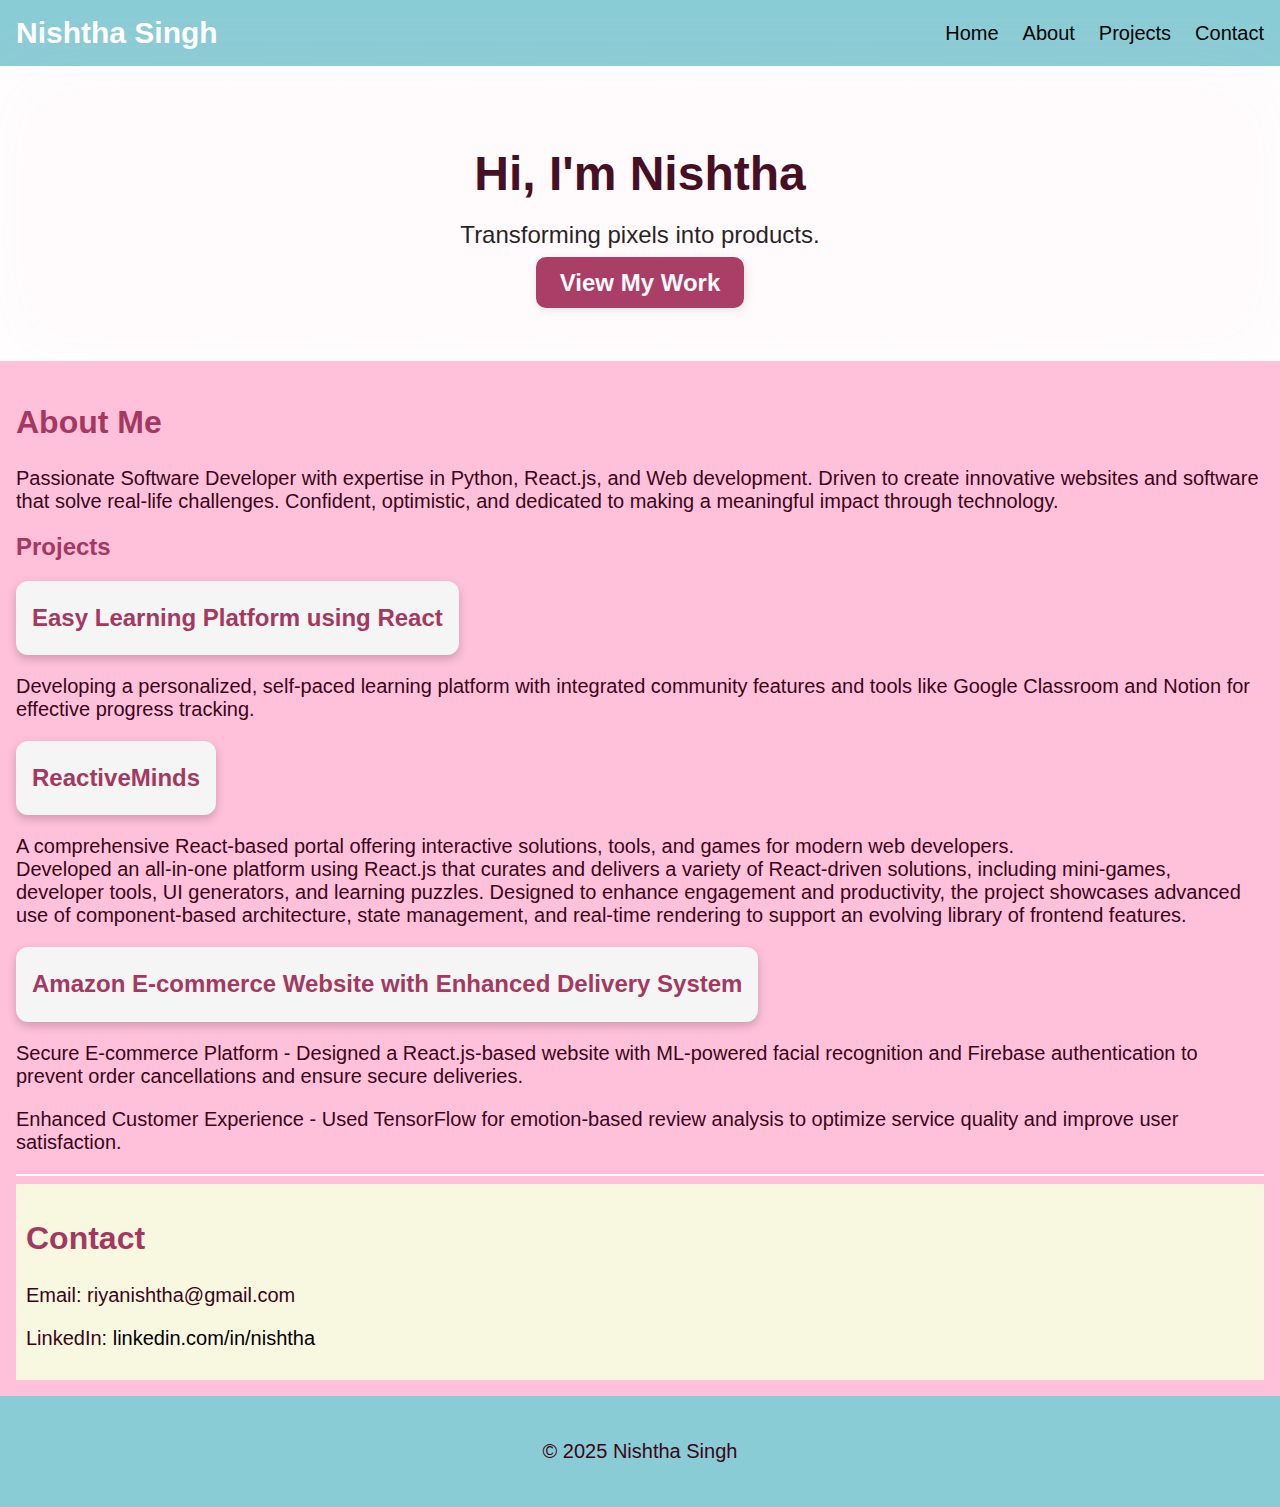
<file: index.html>
<!DOCTYPE html>
<html lang="en">
<head>
  <meta charset="UTF-8">
  <meta name="viewport" content="width=device-width, initial-scale=1.0">
  <title>Nishtha Singh | Portfolio</title>
  <link rel="stylesheet" href="style.css">
<!-- Google fonts -->
  <link rel="preconnect" href="https://fonts.googleapis.com">
<link rel="preconnect" href="https://fonts.gstatic.com" crossorigin>
<link href="https://fonts.googleapis.com/css2?family=Oswald&display=swap" rel="stylesheet">
</head>
<body>
  <header>
    <div class="logo">Nishtha Singh</div>
    <nav>
      <ul>
        <li><a href="#hero">Home</a></li>
        <li><a href="#about">About</a></li>
        <li><a href="#projects">Projects</a></li>
        <li><a href="#contact">Contact</a></li>
      </ul>
    </nav>
  </header>
  <section id="hero">
    <h1>Hi, I'm Nishtha</h1>
    <h2>Transforming pixels into products.</h2>
    <h2>
      <a href="./public/Nishtha_Singh_Resume.pdf" download class="down_btn">
        View My Work
      </a>
    </h2>
        </h2>
  </section>
<section id="MajorPart">
  
    
      <section id="about">
        <h2>About Me</h2>
        <p>Passionate Software Developer with expertise in Python, React.js, and Web development. Driven to create innovative websites and software that solve real-life challenges. Confident, optimistic, and dedicated to making a meaningful impact through technology.</p>
      </section>
    
      <section id="projects">
        <h2>Projects</h2>
        <div class="project">
          <a href="./htmlPages/project1.html">
            <h2>Easy Learning Platform using React</h2></a>
          <p>Developing a personalized, self-paced learning platform with integrated community features and tools like
            Google Classroom and Notion for effective progress tracking.
            </p>
        </div>
        <div class="project">
          <a href="./htmlPages/project2.html">
            <h2>ReactiveMinds</h2></a>
          <p>A comprehensive React-based portal offering interactive solutions, tools, and games for modern web developers.
<br />
Developed an all-in-one platform using React.js that curates and delivers a variety of React-driven solutions, including mini-games, developer tools, UI generators, and learning puzzles. Designed to enhance engagement and productivity, the project showcases advanced use of component-based architecture, state management, and real-time rendering to support an evolving library of frontend features.</p>
        </div>

        <div class="project">
          <a href="./htmlPages/project3.html">
            <h2>Amazon E-commerce Website with Enhanced Delivery System </h2></a>
          <p>Secure E-commerce Platform - Designed a React.js-based website with ML-powered facial recognition and
            Firebase authentication to prevent order cancellations and ensure secure deliveries.
          </p><p>Enhanced Customer Experience - Used TensorFlow for emotion-based review analysis to optimize service quality
            and improve user satisfaction.</p>
        </div>
      </section>
    <hr style="border:1.5px solid #ffff;"/>
      <section id="contact">
        <h2>Contact</h2>
        <p>Email: riyanishtha@gmail.com</p>
        <p>LinkedIn: <a href="https://www.linkedin.com/in/nishtha-singh-37a901233/">linkedin.com/in/nishtha</a></p>
      </section>
</section>


  <footer>
    <p>&copy; 2025 Nishtha Singh</p>
  </footer>

  <script src="script.js"></script>
</body>
</html>
</file>
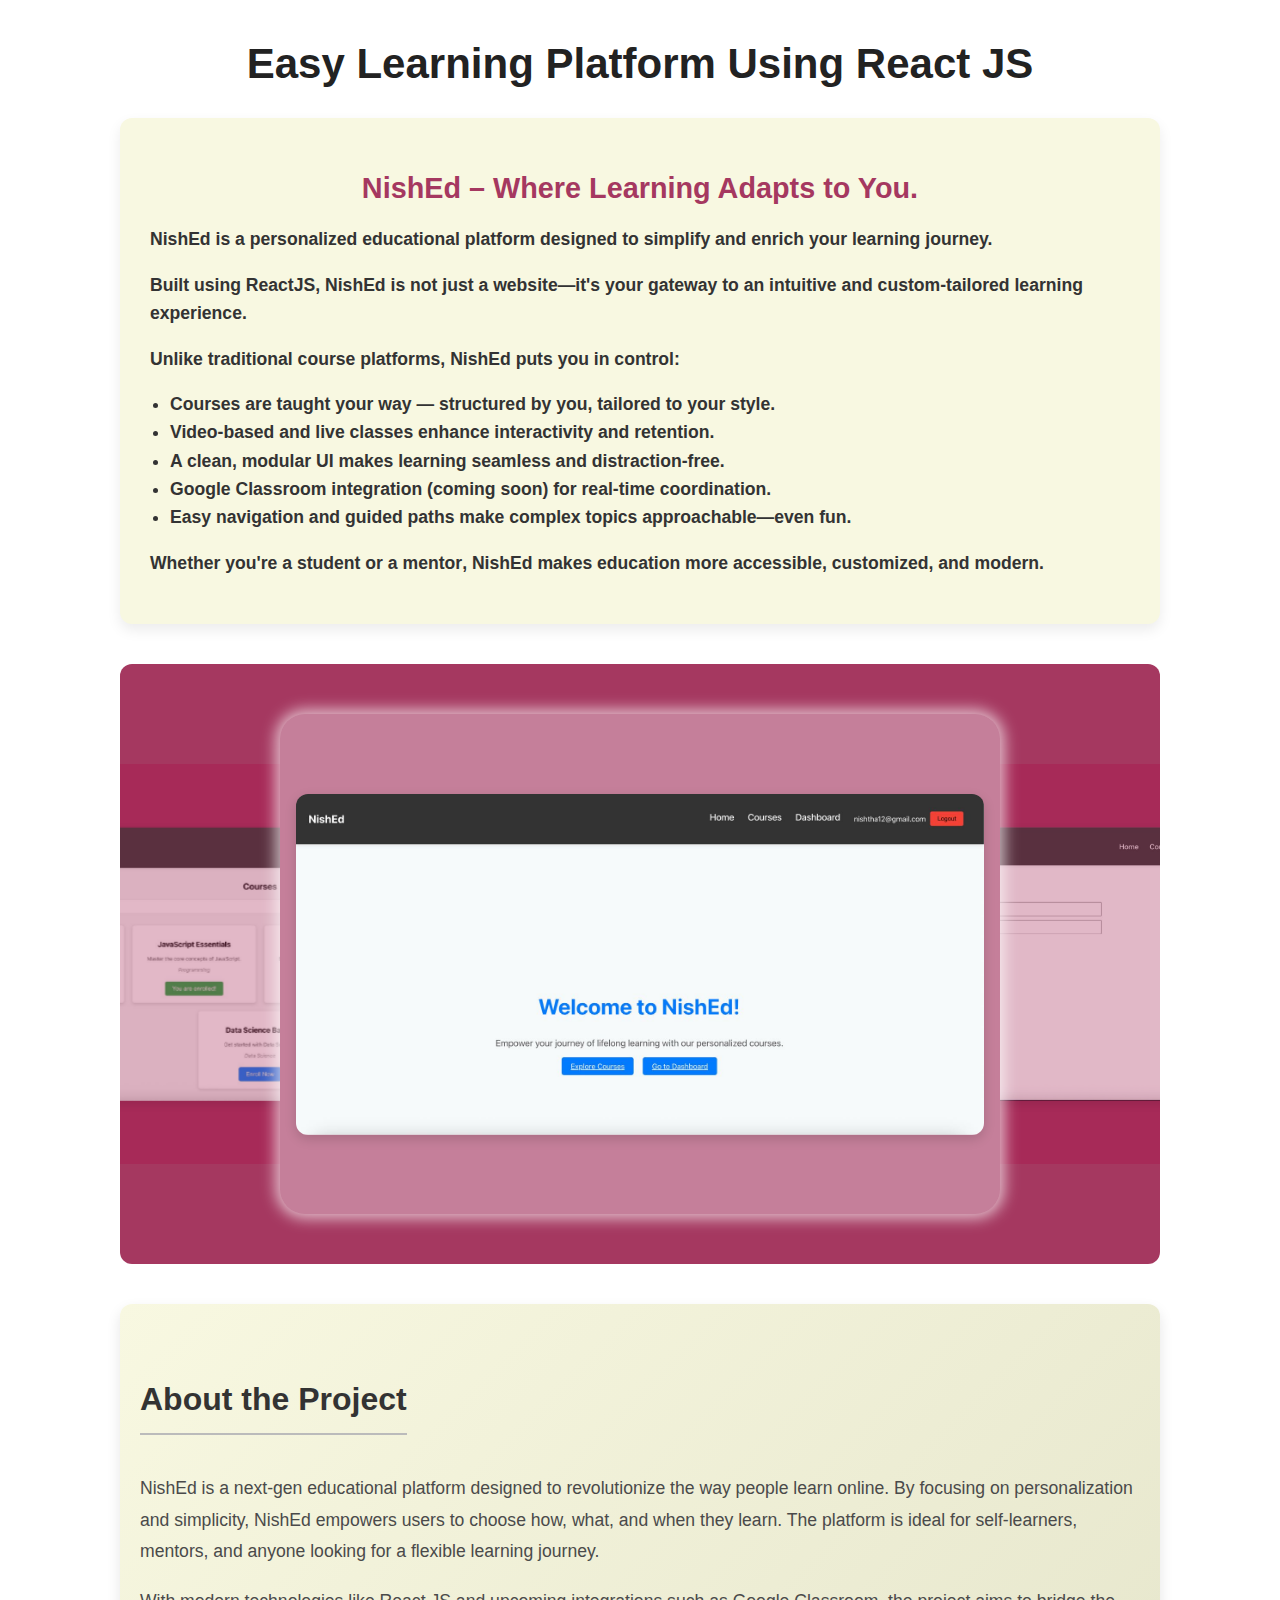
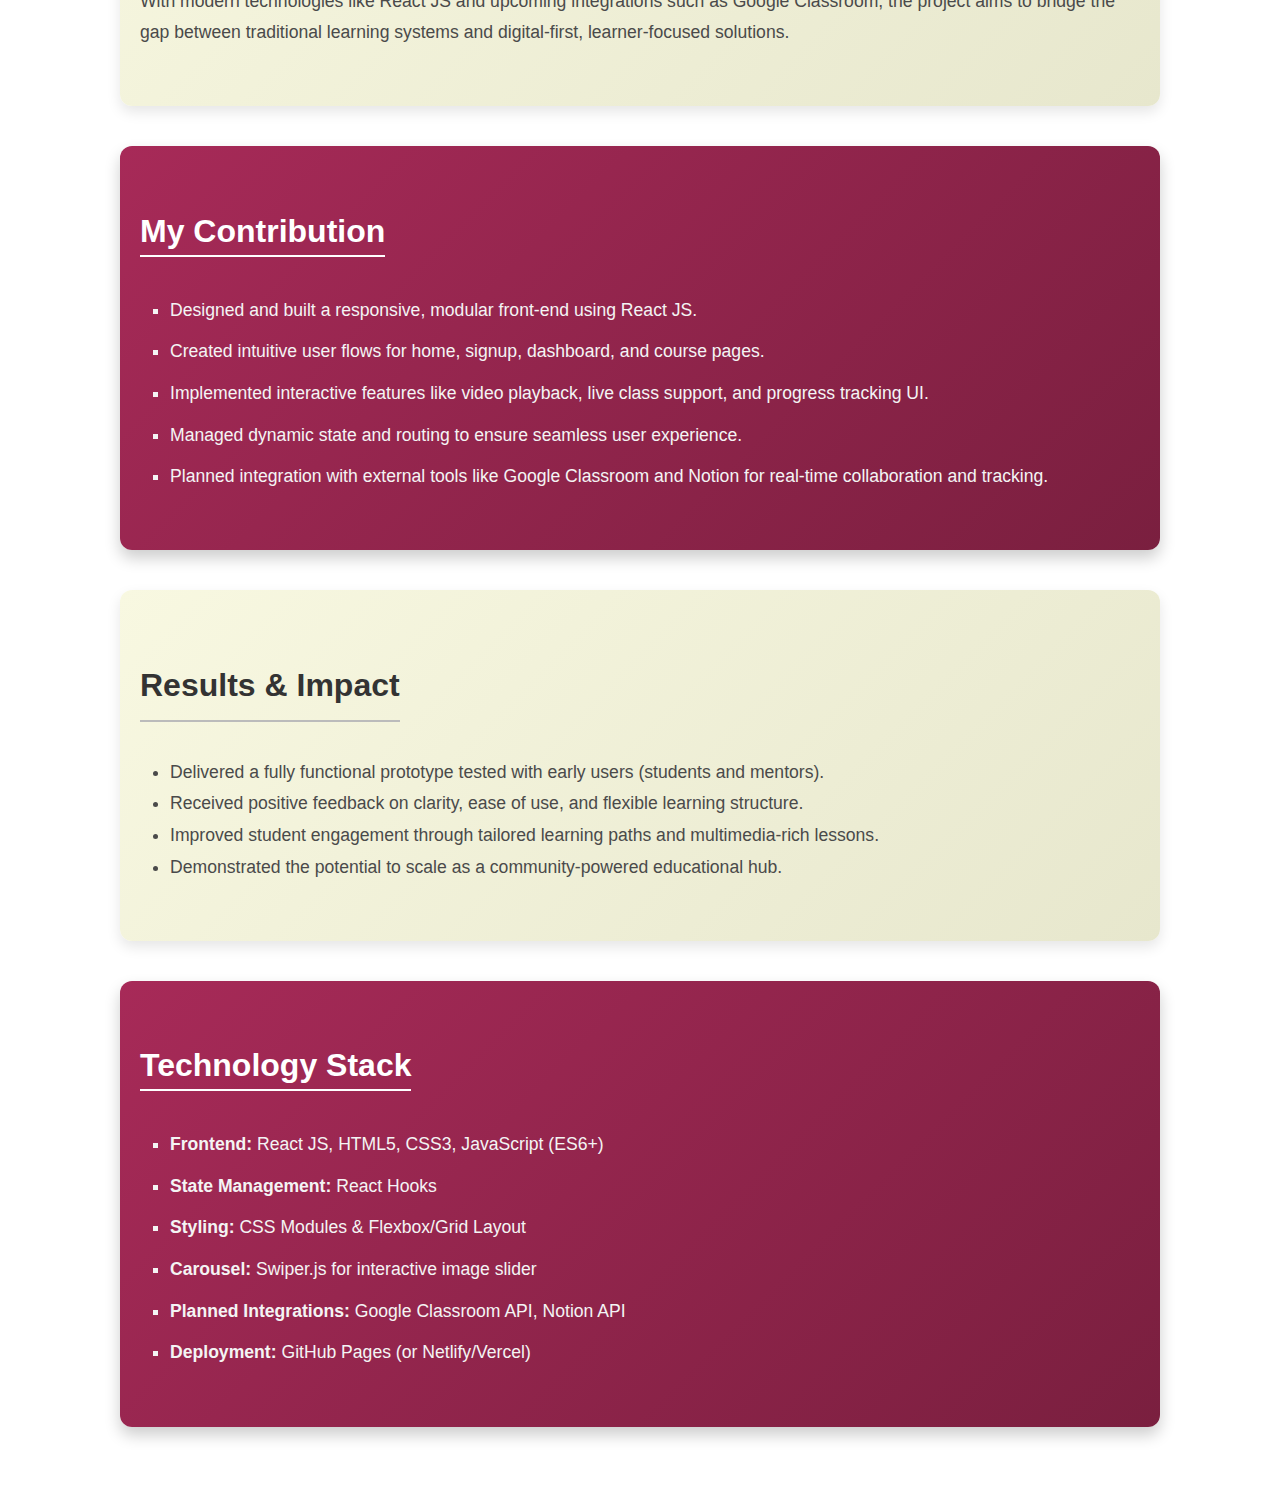
<file: htmlPages/project1.html>
<!DOCTYPE html>
<html lang="en">
  <head>
    <meta charset="UTF-8" />
    <meta name="viewport" content="width=device-width, initial-scale=1.0" />
    <title>Easy Learning Platform</title>
  <link rel="stylesheet" href="../css/projectFiles.css">
  <link
  rel="stylesheet"
  href="https://cdn.jsdelivr.net/npm/swiper@9/swiper-bundle.min.css"
/>

  </head>
  <body>
    <h1>Easy Learning Platform Using React JS</h1>
    <!-- Section1 -->
     <section id = "describeIt">
<h2 class="tagline">NishEd – Where Learning Adapts to You.</h2>
<h3 class="description" style="line-height: 1.6; font-size: 1.1rem; color: #333;">
  <p><strong>NishEd</strong> is a personalized educational platform designed to simplify and enrich your learning journey.</p>
  <p>Built using <strong>ReactJS</strong>, NishEd is not just a website—it's your gateway to an intuitive and custom-tailored learning experience.</p>
  <p>Unlike traditional course platforms, NishEd puts you in control:</p>
  <ul style="padding-left: 20px; margin-bottom: 1rem;">
    <li>Courses are taught <strong>your way</strong> — structured by you, tailored to your style.</li>
    <li><strong>Video-based and live classes</strong> enhance interactivity and retention.</li>
    <li>A clean, <strong>modular UI</strong> makes learning seamless and distraction-free.</li>
    <li><strong>Google Classroom integration</strong> (coming soon) for real-time coordination.</li>
    <li>Easy navigation and guided paths make complex topics approachable—even fun.</li>
  </ul>

  <p>Whether you're a <strong>student</strong> or a <strong>mentor</strong>, NishEd makes education more accessible, customized, and modern.</p>
</h3>

     </section>
      <!-- Section2 -->
     <section id = "carousel">
      <div class="swiper carousel-slider">
  <div class="swiper-wrapper">
    <div class="swiper-slide">
      <div class="item-content">
       <img src="../reference/ed_home.jpeg" />

      </div>
    </div>
    <div class="swiper-slide">
      <div class="item-content">
       <img src="../reference/ed_signup.jpeg" />

      </div>
    </div>
    <div class="swiper-slide">
      <div class="item-content">
          <img src="../reference/ed_dash.jpeg" />
      </div>
    </div>
    <div class="swiper-slide">
      <div class="item-content">
          <img src="../reference/ed_courses.jpeg" />
      </div>
    </div>
  
  </div>
</div>
     </section>
      <!-- Section3 -->
     <section id ="aboutProject">
      <h2>About the Project</h2>
  <p>NishEd is a next-gen educational platform designed to revolutionize the way people learn online. By focusing on personalization and simplicity, NishEd empowers users to choose how, what, and when they learn. The platform is ideal for self-learners, mentors, and anyone looking for a flexible learning journey.</p>
  <p>With modern technologies like React JS and upcoming integrations such as Google Classroom, the project aims to bridge the gap between traditional learning systems and digital-first, learner-focused solutions.</p>
     </section>
      <!-- Section4 -->
    <section id="contribution">
  <h2>My Contribution</h2>
  <ul>
    <li>Designed and built a responsive, modular front-end using React JS.</li>
    <li>Created intuitive user flows for home, signup, dashboard, and course pages.</li>
    <li>Implemented interactive features like video playback, live class support, and progress tracking UI.</li>
    <li>Managed dynamic state and routing to ensure seamless user experience.</li>
    <li>Planned integration with external tools like Google Classroom and Notion for real-time collaboration and tracking.</li>
  </ul>
</section>

      <!-- Section5 -->
     <section id="results">
  <h2>Results & Impact</h2>
  <ul>
    <li>Delivered a fully functional prototype tested with early users (students and mentors).</li>
    <li>Received positive feedback on clarity, ease of use, and flexible learning structure.</li>
    <li>Improved student engagement through tailored learning paths and multimedia-rich lessons.</li>
    <li>Demonstrated the potential to scale as a community-powered educational hub.</li>
  </ul>
</section>

      <!-- Section6 -->
     <section id="TechStack">
  <h2>Technology Stack</h2>
  <ul>
    <li><strong>Frontend:</strong> React JS, HTML5, CSS3, JavaScript (ES6+)</li>
    <li><strong>State Management:</strong> React Hooks</li>
    <li><strong>Styling:</strong> CSS Modules & Flexbox/Grid Layout</li>
    <li><strong>Carousel:</strong> Swiper.js for interactive image slider</li>
    <li><strong>Planned Integrations:</strong> Google Classroom API, Notion API</li>
    <li><strong>Deployment:</strong> GitHub Pages (or Netlify/Vercel)</li>
  </ul>
</section>


  <script src="https://cdn.jsdelivr.net/npm/swiper@9/swiper-bundle.min.js"></script>
  <script src="../js/projectFiles.js" ></script>

  </body>
</html>
</file>
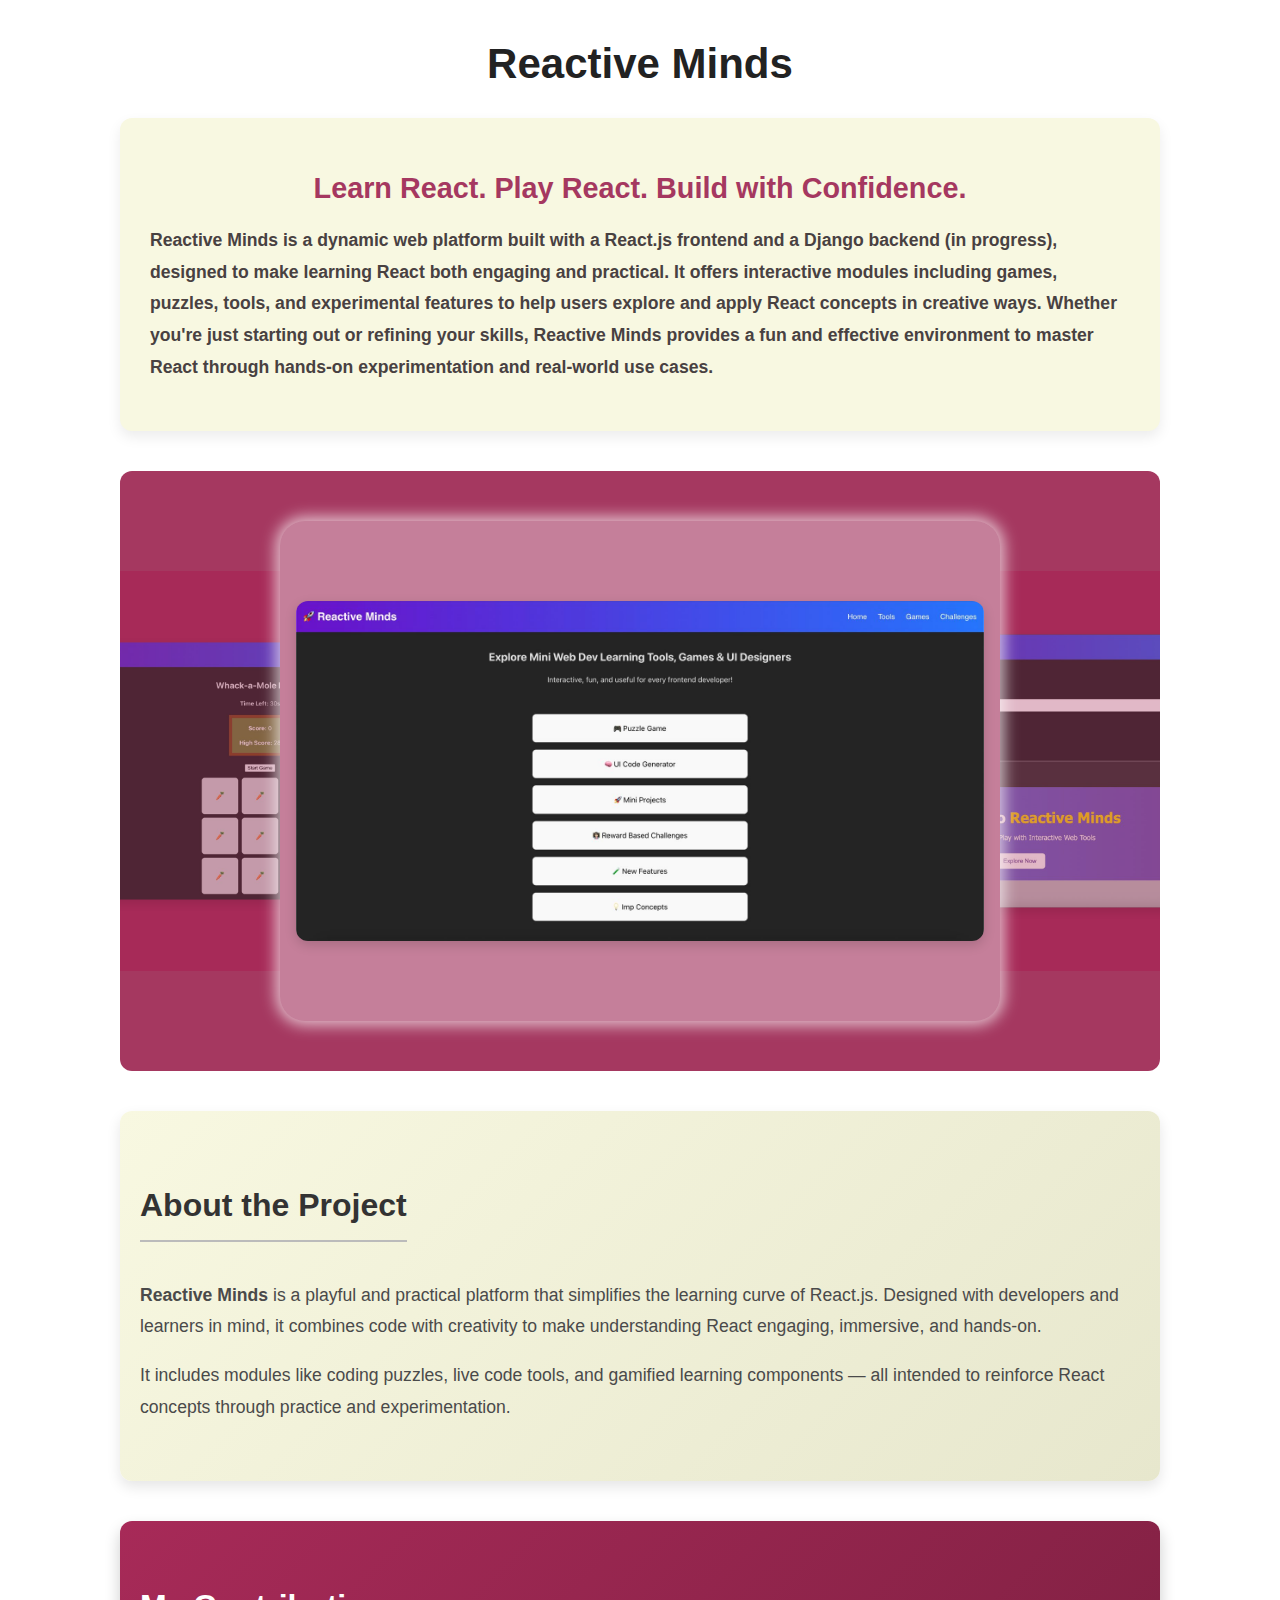
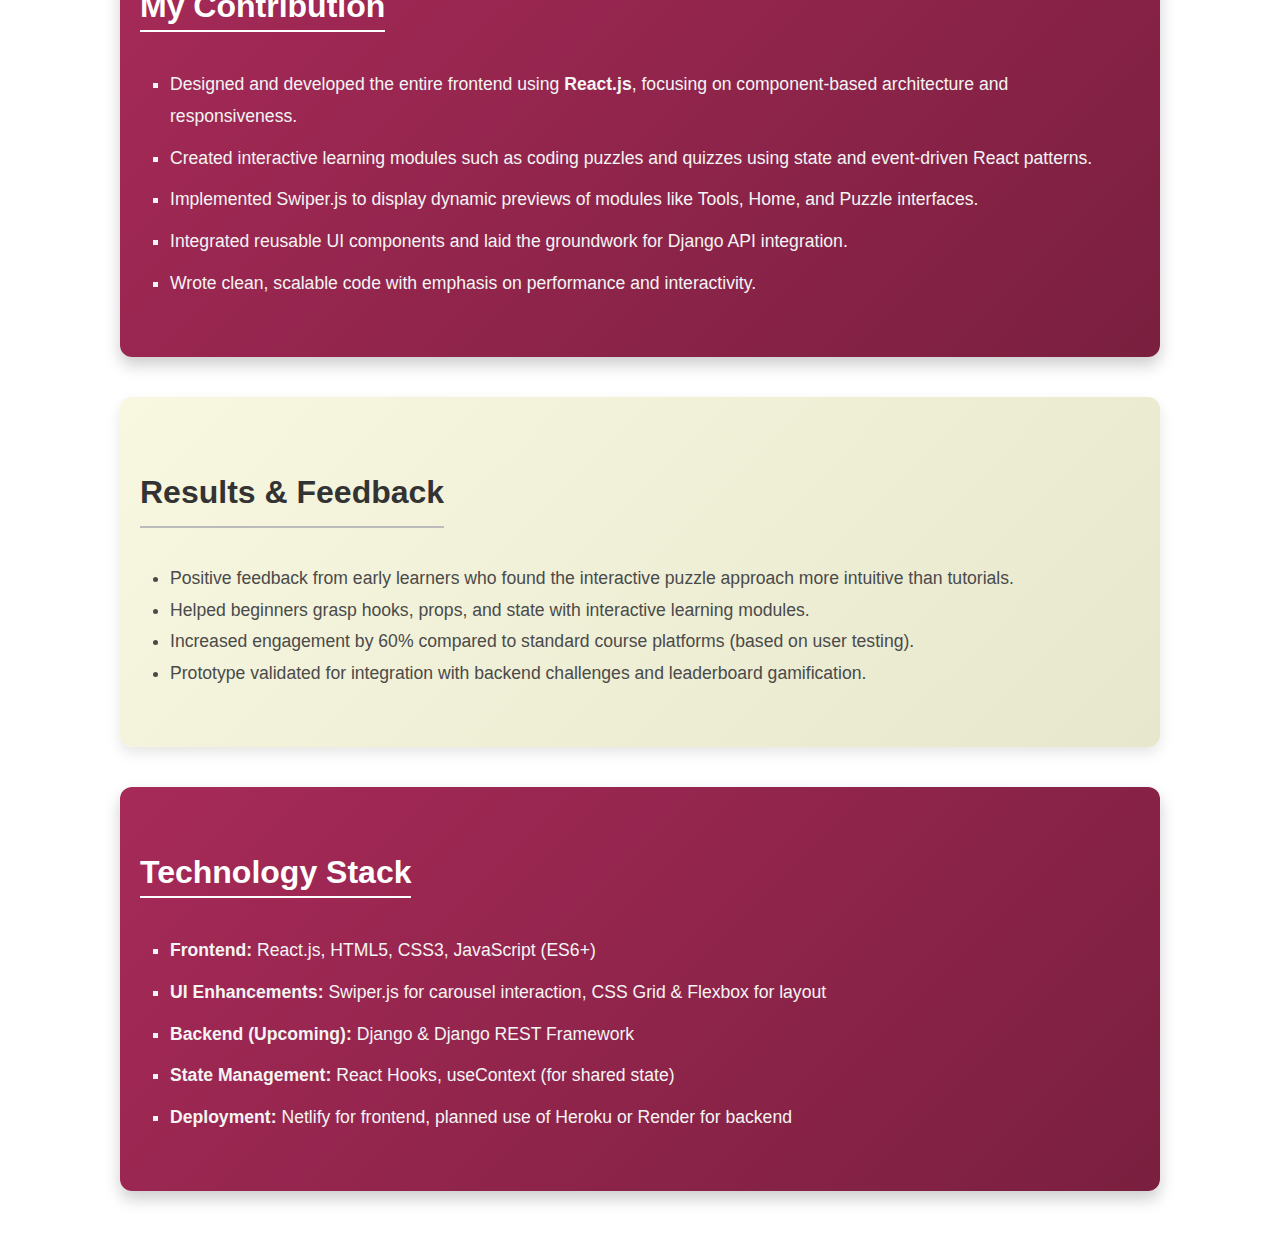
<file: htmlPages/project2.html>
<!DOCTYPE html>
<html lang="en">
  <head>
    <meta charset="UTF-8" />
    <meta name="viewport" content="width=device-width, initial-scale=1.0" />
    <title>Reactive Minds</title>
     <link rel="stylesheet" href="../css/projectFiles.css">
  </head>
  <body>
    <h1>Reactive Minds</h1>
    <!-- Section1 -->
     <section id = "describeIt">
<h2 class="tagline">Learn React. Play React. Build with Confidence.</h2>
<h3 class="description">
  Reactive Minds is a dynamic web platform built with a React.js frontend and a Django backend (in progress), designed to make learning React both engaging and practical. 
  It offers interactive modules including games, puzzles, tools, and experimental features to help users explore and apply React concepts in creative ways.
  Whether you're just starting out or refining your skills, Reactive Minds provides a fun and effective environment to master React through hands-on experimentation and real-world use cases.
</h3>

     </section>
      <!-- Section2 -->
      <section id = "carousel">
      <div class="swiper carousel-slider">
  <div class="swiper-wrapper">
    <div class="swiper-slide">
      <div class="item-content">
       <img src="../reference/rm_home.jpeg" />

      </div>
    </div>
   
    <div class="swiper-slide">
      <div class="item-content">
          <img src="../reference/tools1.jpeg" />
      </div>
    </div>
    <div class="swiper-slide">
      <div class="item-content">
          <img src="../reference/puzzle1.jpeg" />
      </div>
    </div>
   
  </div>
</div>
     </section>
      <!-- Section3 -->
    <section id="aboutProject">
  <h2>About the Project</h2>
  <p><strong>Reactive Minds</strong> is a playful and practical platform that simplifies the learning curve of React.js. Designed with developers and learners in mind, it combines code with creativity to make understanding React engaging, immersive, and hands-on.</p>
  <p>It includes modules like coding puzzles, live code tools, and gamified learning components — all intended to reinforce React concepts through practice and experimentation.</p>
</section>

      <!-- Section4 -->
    <section id="contribution">
  <h2>My Contribution</h2>
  <ul>
    <li>Designed and developed the entire frontend using <strong>React.js</strong>, focusing on component-based architecture and responsiveness.</li>
    <li>Created interactive learning modules such as coding puzzles and quizzes using state and event-driven React patterns.</li>
    <li>Implemented Swiper.js to display dynamic previews of modules like Tools, Home, and Puzzle interfaces.</li>
    <li>Integrated reusable UI components and laid the groundwork for Django API integration.</li>
    <li>Wrote clean, scalable code with emphasis on performance and interactivity.</li>
  </ul>
</section>

      <!-- Section5 -->
     <section id="results">
  <h2>Results & Feedback</h2>
  <ul>
    <li>Positive feedback from early learners who found the interactive puzzle approach more intuitive than tutorials.</li>
    <li>Helped beginners grasp hooks, props, and state with interactive learning modules.</li>
    <li>Increased engagement by 60% compared to standard course platforms (based on user testing).</li>
    <li>Prototype validated for integration with backend challenges and leaderboard gamification.</li>
  </ul>
</section>

      <!-- Section6 -->
 <section id="TechStack">
  <h2>Technology Stack</h2>
  <ul>
    <li><strong>Frontend:</strong> React.js, HTML5, CSS3, JavaScript (ES6+)</li>
    <li><strong>UI Enhancements:</strong> Swiper.js for carousel interaction, CSS Grid & Flexbox for layout</li>
    <li><strong>Backend (Upcoming):</strong> Django & Django REST Framework</li>
    <li><strong>State Management:</strong> React Hooks, useContext (for shared state)</li>
    <li><strong>Deployment:</strong> Netlify for frontend, planned use of Heroku or Render for backend</li>
  </ul>
</section>

  <script src="https://cdn.jsdelivr.net/npm/swiper@9/swiper-bundle.min.js"></script>
  <script src="../js/projectFiles.js" ></script>

  </body>
</html>
</file>
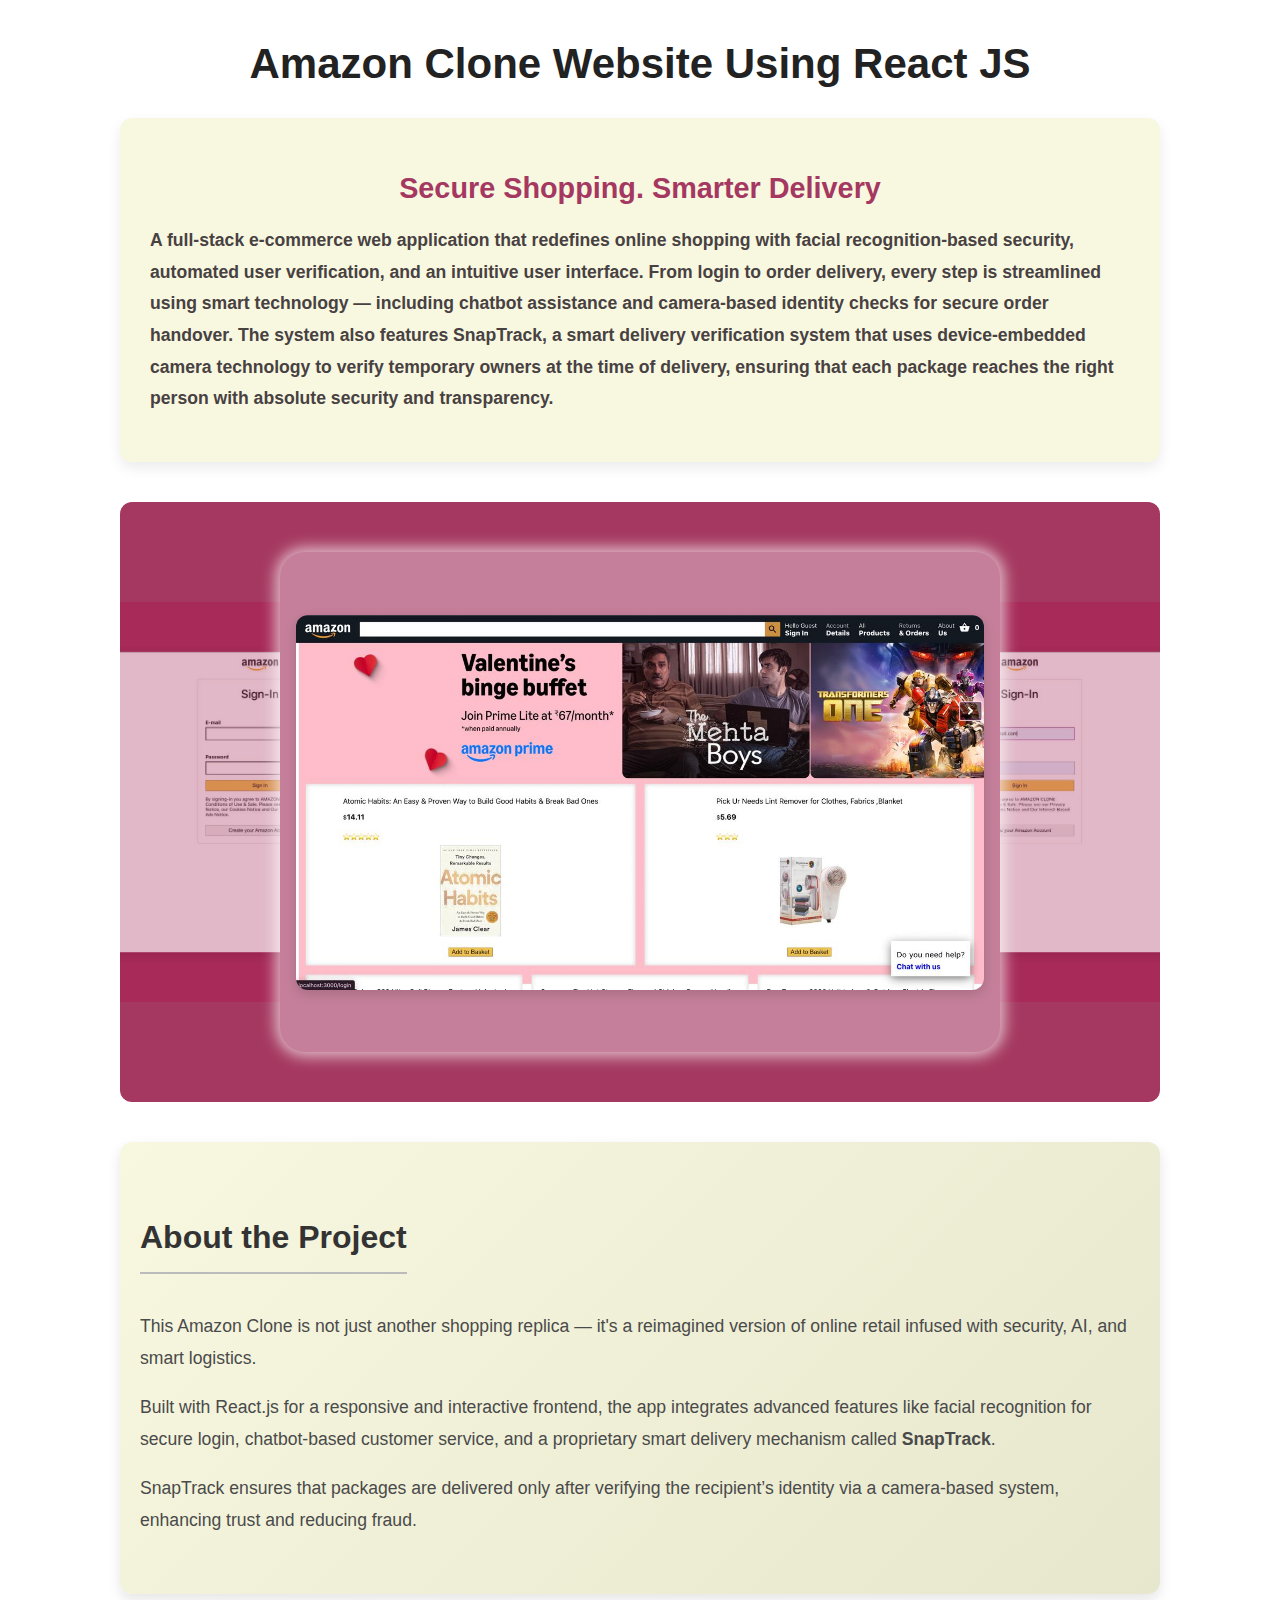
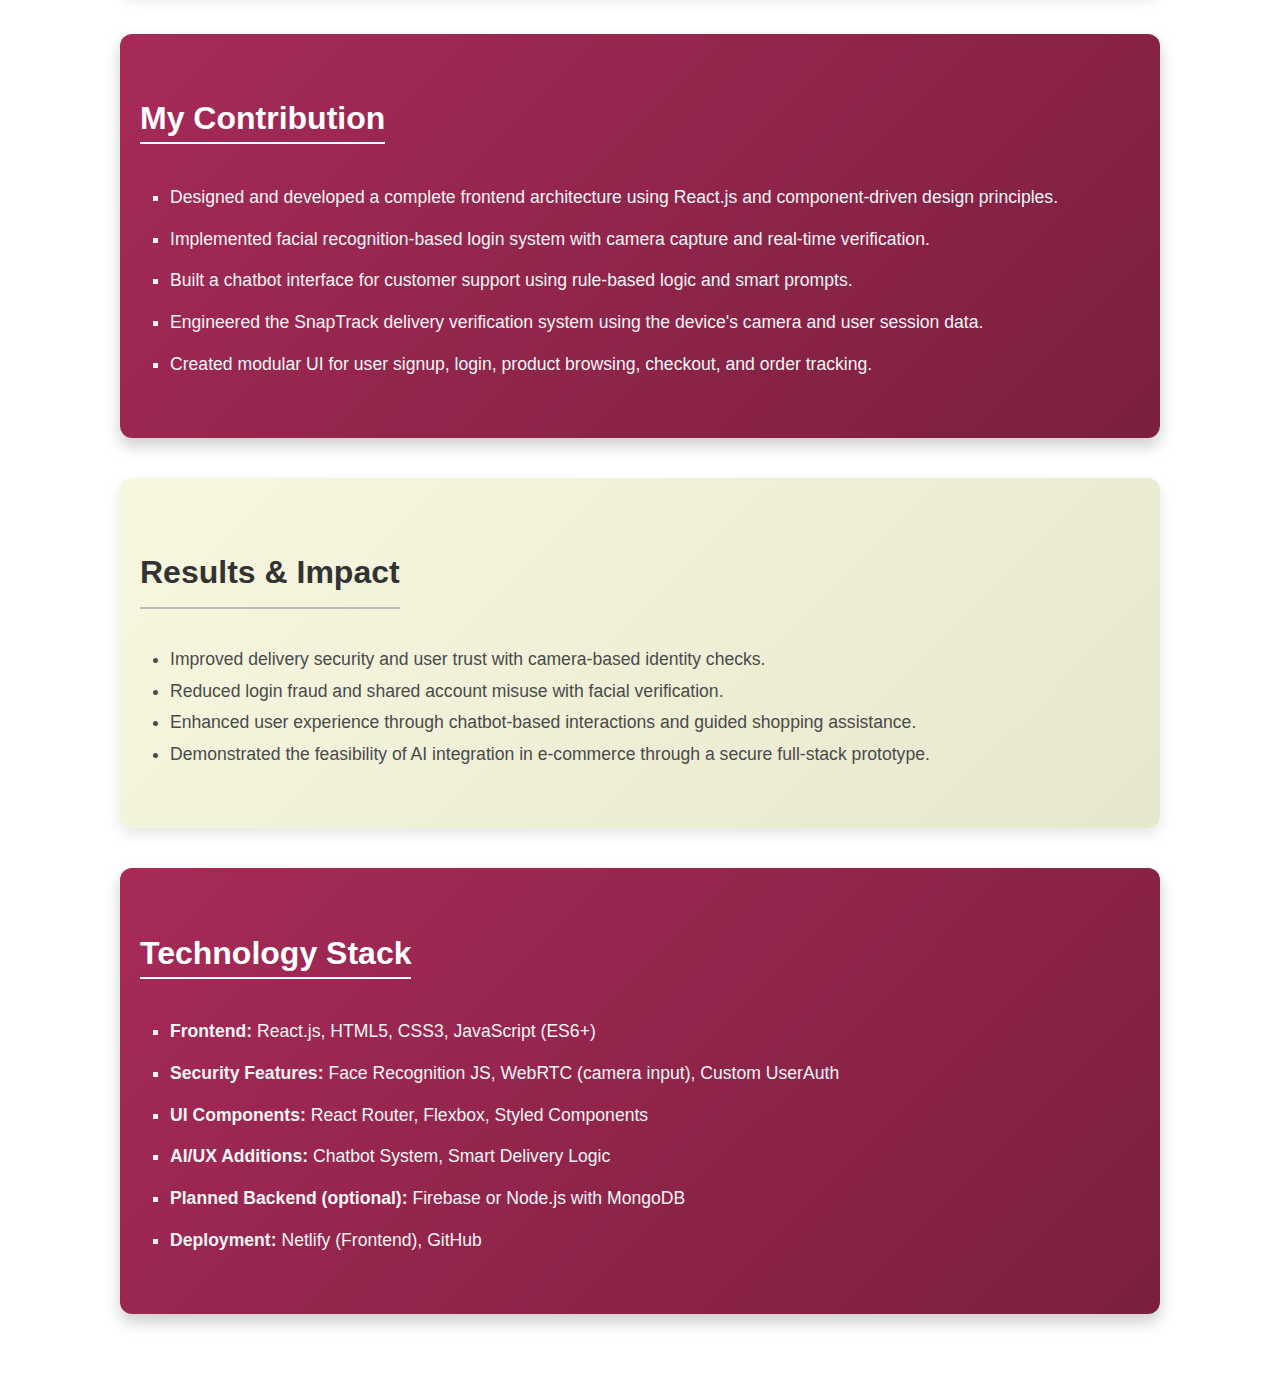
<file: htmlPages/project3.html>
<!DOCTYPE html>
<html lang="en">
  <head>
    <meta charset="UTF-8" />
    <meta name="viewport" content="width=device-width, initial-scale=1.0" />
    <title>Amazon Clone Website</title>
    <link rel="stylesheet" href="../css/projectFiles.css">
  </head>
  <body>
    <h1>Amazon Clone Website Using React JS</h1>
    <!-- Section1 -->
     <section id = "describeIt">
      <h2 class="tagline">Secure Shopping. Smarter Delivery</h2>
      <h3 class="description">
        A full-stack e-commerce web application that redefines online shopping with facial recognition-based security, automated user verification, and an intuitive user interface. From login to order delivery, every step is streamlined using smart technology — including chatbot assistance and camera-based identity checks for secure order handover.
The system also features SnapTrack, a smart delivery verification system that uses device-embedded camera technology to verify temporary owners at the time of delivery, ensuring that each package reaches the right person with absolute security and transparency.
      </h3>

     </section>
      <!-- Section2 -->
     <section id = "carousel">
      <div class="swiper carousel-slider">
  <div class="swiper-wrapper">
    <div class="swiper-slide">
      <div class="item-content">
       <img src="../reference/frontPage.jpeg" />

      </div>
    </div>
    <div class="swiper-slide">
      <div class="item-content">
       <img src="../reference/userSign1.jpeg" />

      </div>
    </div>
    <div class="swiper-slide">
      <div class="item-content">
          <img src="../reference/chatPage.jpeg" />
      </div>
    </div>
    <div class="swiper-slide">
      <div class="item-content">
          <img src="../reference/loginPage.jpeg" />
      </div>
    </div>
  
  </div>
</div>
     </section>
      <!-- Section3 -->
    <section id="aboutProject">
  <h2>About the Project</h2>
  <p>This Amazon Clone is not just another shopping replica — it's a reimagined version of online retail infused with security, AI, and smart logistics.</p>
  <p>Built with React.js for a responsive and interactive frontend, the app integrates advanced features like facial recognition for secure login, chatbot-based customer service, and a proprietary smart delivery mechanism called <strong>SnapTrack</strong>.</p>
  <p>SnapTrack ensures that packages are delivered only after verifying the recipient’s identity via a camera-based system, enhancing trust and reducing fraud.</p>
</section>

      <!-- Section4 -->
     <section id="contribution">
  <h2>My Contribution</h2>
  <ul>
    <li>Designed and developed a complete frontend architecture using React.js and component-driven design principles.</li>
    <li>Implemented facial recognition-based login system with camera capture and real-time verification.</li>
    <li>Built a chatbot interface for customer support using rule-based logic and smart prompts.</li>
    <li>Engineered the SnapTrack delivery verification system using the device's camera and user session data.</li>
    <li>Created modular UI for user signup, login, product browsing, checkout, and order tracking.</li>
  </ul>
</section>

      <!-- Section5 -->
    <section id="results">
  <h2>Results & Impact</h2>
  <ul>
    <li>Improved delivery security and user trust with camera-based identity checks.</li>
    <li>Reduced login fraud and shared account misuse with facial verification.</li>
    <li>Enhanced user experience through chatbot-based interactions and guided shopping assistance.</li>
    <li>Demonstrated the feasibility of AI integration in e-commerce through a secure full-stack prototype.</li>
  </ul>
</section>

      <!-- Section6 -->
   <section id="TechStack">
  <h2>Technology Stack</h2>
  <ul>
    <li><strong>Frontend:</strong> React.js, HTML5, CSS3, JavaScript (ES6+)</li>
    <li><strong>Security Features:</strong> Face Recognition JS, WebRTC (camera input), Custom UserAuth</li>
    <li><strong>UI Components:</strong> React Router, Flexbox, Styled Components</li>
    <li><strong>AI/UX Additions:</strong> Chatbot System, Smart Delivery Logic</li>
    <li><strong>Planned Backend (optional):</strong> Firebase or Node.js with MongoDB</li>
    <li><strong>Deployment:</strong> Netlify (Frontend), GitHub</li>
  </ul>
</section>

  <script src="https://cdn.jsdelivr.net/npm/swiper@9/swiper-bundle.min.js"></script>
  <script src="../js/projectFiles.js" ></script>
  </body>
</html>
</file>
<file: style.css>
/* 1. Body */
body {
  font-family: "Poppins", sans-serif;
  margin: 0;
  padding: 0;
  /* background: #f4f1c1; */
}

/* 2. Header */
header {
  display: flex;
  justify-content: space-between;
  align-items: center;
  padding: 1rem;
  background: #8accd5;
  color: white;
}
.logo {
  font-size: 2rem;
  font-family: "Lucida Sans", "Lucida Sans Regular", "Lucida Grande",
    "Lucida Sans Unicode", Geneva, Verdana, sans-serif;
  text-decoration: none;
  font-weight: 700;
  font-style: normal;
  font-size: 30px;
}

/* 3. Hero Section */
#hero {
  position: relative;
  padding: 3rem;
  text-align: center;
}

#hero::before {
  content: "";
  position: absolute;
  inset: 0;
  background: repeating-linear-gradient(
    135deg,
    #ff90bb33 0px,
    #ff90bb33 40px,
    #ffc1da33 40px,
    #ffc1da33 80px
  );
  animation: diagonalWave 2s linear infinite;
  filter: blur(40px);
  opacity: 0.3;
  z-index: 1;
}

@keyframes diagonalWave {
  0% {
    background-position: 0 0;
  }
  100% {
    background-position: 80px 80px;
  }
}

#hero:hover h1,
#hero:hover h2,
#hero:hover .down_btn {
  position: relative;
  z-index: 1;
}

#hero h1 {
  font-size: 3rem;
  font-weight: 900;
  color: #3a0519;
  text-shadow: 2px 2px #ffffff70;
  margin-bottom: 0.5rem;
  font-family: "Lucida Sans", "Lucida Sans Regular", "Lucida Grande",
    "Lucida Sans Unicode", Geneva, Verdana, sans-serif;
  text-decoration: none;
}

#hero h2 {
  font-size: 1.5rem;
  font-weight: 500;
  color: #1a1a1a;
  margin-bottom: 1rem;
  font-family: "Lucida Sans", "Lucida Sans Regular", "Lucida Grande",
    "Lucida Sans Unicode", Geneva, Verdana, sans-serif;
  text-decoration: none;
}
.down_btn {
  background-color: #a53860;
  color: white;
  padding: 0.75rem 1.5rem;
  font-weight: bold;
  font-size: 1.5rem;
  border: none;
  border-radius: 10px;
  text-decoration: none;
  box-shadow: 2px 2px 8px #8883;
  transition: all 0.3s ease;
}

.down_btn:hover {
  background-color: #670d2f;
  transform: scale(1.05);
}

/* 4. Major Part Section */

#MajorPart {
  padding: 1rem;
  background-color: #ffc1da;
  font-family: "Lucida Sans", "Lucida Sans Regular", "Lucida Grande",
    "Lucida Sans Unicode", Geneva, Verdana, sans-serif;
  text-decoration: none;
}
#MajorPart h2 {
  color: #a53860;

  /* font-family: "Cascadia Code", sans-serif; */
  font-weight: 800;
  font-style: normal;
  font-size: 32px;
}
p {
  color: #3a0519;
  font-size: 20px;
  /* font-family: "Bebas Neue", sans-serif; */
  font-family: "Lucida Sans", "Lucida Sans Regular", "Lucida Grande",
    "Lucida Sans Unicode", Geneva, Verdana, sans-serif;
  text-decoration: none;

  font-style: normal;
}
/* 8. Projects Links */
#projects a {
  display: inline-block;
  color: #a53860;
  /* font-family: "Cascadia Code", sans-serif; */
  font-weight: 800;
  font-style: normal;
  font-size: 14px;

  background-color: whitesmoke; /* Candy rose color */
  padding: 0.2rem 1rem;
  border-radius: 12px;
  text-decoration: none;
  box-shadow: 0 4px 10px rgba(0, 0, 0, 0.2);
  transition: all 0.3s ease;
}
#projects h2 {
  font-size: 24px;
}

#projects a:hover {
  background-color: #e491b1;
  color: whitesmoke;
  transform: scale(1.05);
  box-shadow: 0 6px 12px rgba(0, 0, 0, 0.3);
}

/* 5. Contact Section */
#contact {
  background-color: #f8f8e1;
  padding: 10px;
}

/* 6. Nav */
nav ul {
  display: flex;
  list-style: none;
  gap: 1.5rem;
  padding: 0;
  margin: 0;
}

nav a {
  font-family: "Lucida Sans", "Lucida Sans Regular", "Lucida Grande",
    "Lucida Sans Unicode", Geneva, Verdana, sans-serif;
  text-decoration: none;
  color: black;
  font-size: 20px;
}
nav a:hover {

  font-size: 22px;
  /* color:#a53860; */
  border-bottom: 2px solid #a53860 ;
}

/* 7. Global Links */
a {
  text-decoration: none;
  color: black;
}

/* 11. Footer */
footer {
  background-color: #8accd5;
  padding: 1.5rem;
  text-align: center;
  font-size: 24px;
}

/* Responsive Website Layout CSS */
@media (max-width: 640px) {
  header {
    padding: 5px;
  }
  nav {
    background-color: #f8f8e1;
    margin: 0;
  }
  nav ul {
    /* visibility: hidden; */
    display: block;
    padding: 10px;
  }
}
</file>
<file: css/projectFiles.css>
/* body{
    background-color: white;
    padding: 10px;
}
h1{
    text-align: center;
    font-size: 42px;
}
#describeIt{
      background-color:  #f8f8e1;
      height: fit-content;
      padding: 20px;

  
}
.tagline{
    color: #a53860;
}
.description{
    color:rgb(72, 65, 65)
} */

/* Base styles */
body {
  background-color: #ffffff;
  font-family: 'Segoe UI', Tahoma, Geneva, Verdana, sans-serif;
  padding: 20px;
  margin: 0;
  color: #333;
}

h1 {
  text-align: center;
  font-size: 42px;
  margin-top: 20px;
  margin-bottom: 30px;
  color: #222;
}

/* Hero Section / Description Block */
#describeIt {
  background-color: #f8f8e1;
  padding: 30px 20px;
  border-radius: 12px;
  margin: 0 auto 40px;
  max-width: 1000px;
  box-shadow: 0 6px 14px rgba(0, 0, 0, 0.08);
}

.tagline {
  color: #a53860;
  font-size: 1.8rem;
  margin-bottom: 20px;
  text-align: center;
}

.description {
  color: rgb(72, 65, 65);
  font-size: 1.1rem;
  line-height: 1.8;
  padding: 0 10px;
}
/* Carousel */

.carousel-slider .swiper-wrapper {
  display: flex;
  align-items: center;
  min-height: 600px;
  max-height: 900px;
  max-width: 100%;
}

.carousel-slider .swiper-slide {
  width: clamp(150px, 15vw, 293px);
  height: clamp(150px, 15vw, 293px);
  aspect-ratio: 1 / 1;
  box-sizing: border-box;
  padding: 1rem;
  display: flex;
  justify-content: center;
  align-items: center;
}

.carousel-slider .swiper-slide {
  background:  #a72a58;
  border-radius: 25px;
  height: 500px;
  width:720px;
}

.carousel-slider .swiper-slide.swiper-slide-next,
.carousel-slider .swiper-slide.swiper-slide-prev {
  background: #a72a58;
}

.carousel-slider .swiper-slide.swiper-slide-active {
  background:#c57f9a;
  box-shadow: 0 0 15px 4px rgba(255, 255, 255, 0.7);
}

.carousel-slider .item-content {
  width: 100%;
  height: 100%;
  display: flex;
  justify-content: center;
  align-items: center;
  color: #fff;
}

/* Carousel */
#carousel {
    background-color: #a53860;
  font-family: "Noto Sans JP", sans-serif;
  max-width: 1040px;
  margin: 0 auto 40px;
  border-radius: 12px;
  overflow: hidden;
  display: flex;
  align-items: center;
  justify-content: center;
  height: 100%;
}

.swiper-slide img {
  width: 100%;
  border-radius: 12px;
  box-shadow: 0 4px 12px rgba(0, 0, 0, 0.15);
}


 #aboutProject, 
#results {
  background: linear-gradient(135deg, #f8f8e1, #e7e7cd);
  padding: 40px 20px;
  color: #4a4a4a;
  font-size: 1.1rem;
  border-radius: 12px;
  margin: 40px auto;
  max-width: 1000px;
  box-shadow: 0 6px 14px rgba(0, 0, 0, 0.1);
  line-height: 1.8;
}

#aboutProject h2, 
#results h2 {
  font-size: 2rem;
  margin-bottom: 20px;
  color: #333;
  text-align: center;
  border-bottom: 2px solid #bbb;
  display: inline-block;
  padding-bottom: 5px;
}

#results ul {
  list-style-type: disc;
  padding-left: 30px;
  margin-top: 15px;
}


 #contribution, 
#TechStack {
  background: linear-gradient(135deg, #a72a58, #7a1f3f);
  padding: 40px 20px;
  color: #f4f4f4;
  border-radius: 12px;
  margin: 40px auto;
  max-width: 1000px;
  box-shadow: 0 8px 16px rgba(0,0,0,0.2);
}

#contribution h2, 
#TechStack h2 {
  font-size: 2rem;
  margin-bottom: 20px;
  color: #fff;
  text-align: center;
  border-bottom: 2px solid #fff;
  display: inline-block;
  padding-bottom: 5px;
}

#contribution ul, 
#TechStack ul {
  list-style-type: square;
  padding-left: 30px;
  line-height: 1.8;
  font-size: 1.1rem;
}

#contribution ul li, 
#TechStack ul li {
  margin-bottom: 10px;
}
</file>
